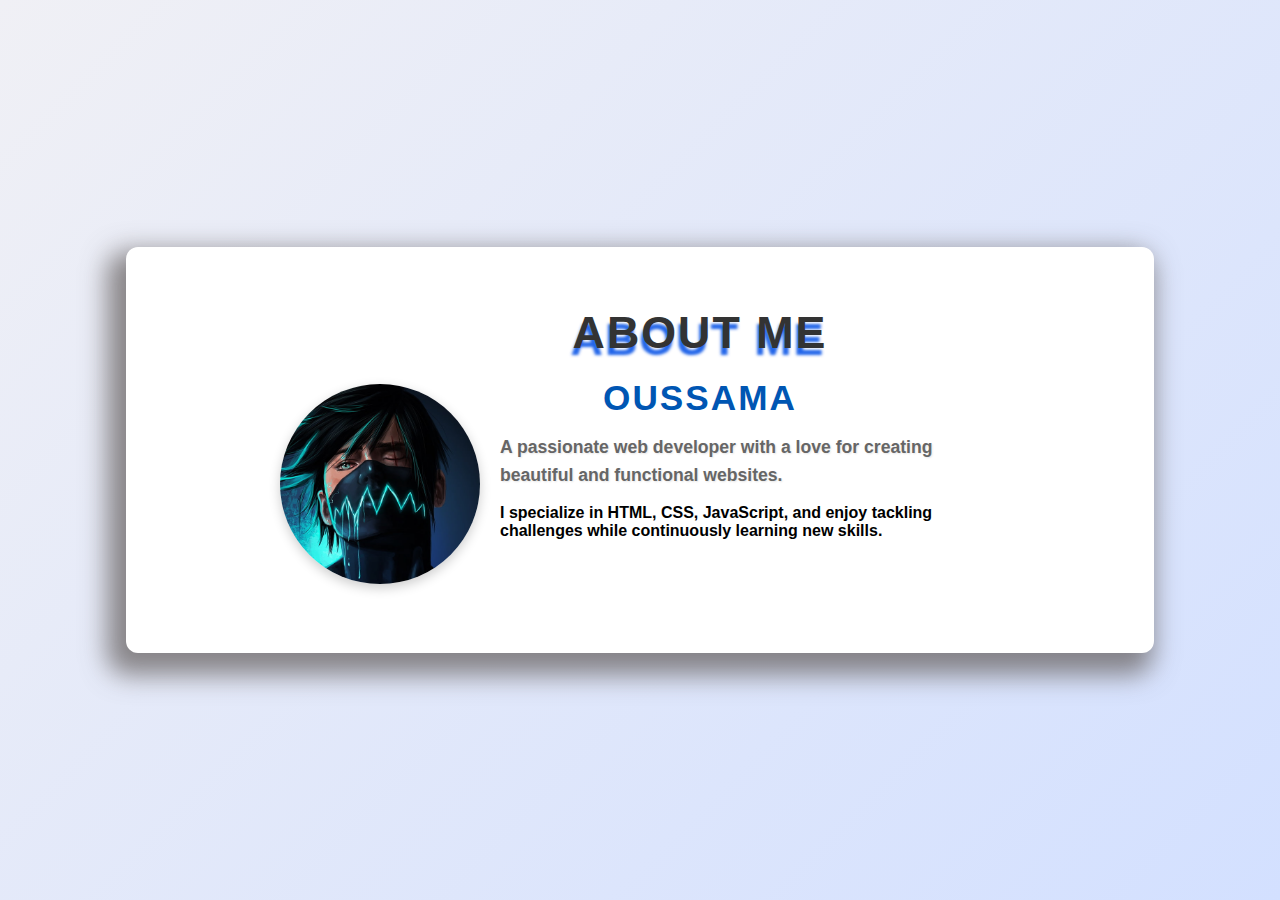
<file: about.html>
<!DOCTYPE html>
<html lang="en">
<head>
    <meta charset="UTF-8">
    <meta name="viewport" content="width=device-width, initial-scale=1.0">
    <title>About Me</title>
    <link rel="stylesheet" href="https://cdnjs.cloudflare.com/ajax/libs/font-awesome/6.6.0/css/all.min.css" integrity="sha512-Kc323vGBEqzTmouAECnVceyQqyqdsSiqLQISBL29aUW4U/M7pSPA/gEUZQqv1cwx4OnYxTxve5UMg5GT6L4JJg==" crossorigin="anonymous" referrerpolicy="no-referrer" />
    <link rel="stylesheet" href="style.css">
</head>
<body>
    <div class="mom">
        <div class="about-container">
            <div class="about">
                <h6>About Me</h6>
                <div class="about-content">
                    <div class="profile-image">
                        <img src="ani.jpg" alt="My Photo">
                    </div>
                    <div class="about-text">
                        <h4>oussama</h4>
                        <p class="intro-text">A passionate web developer with a love for creating beautiful and functional websites.</p>
                        <p>I specialize in HTML, CSS, JavaScript, and enjoy tackling challenges while continuously learning new skills.</p>
                        <div class="social-links">
                            <a href="#" class="social-icon"><i class="fab fa-linkedin"></i></a>
                            <a href="#" class="social-icon"><i class="fab fa-github"></i></a>
                            <a href="#" class="social-icon"><i class="fab fa-instagram"></i></a>
                            <a href="#" class="social-icon"><i class="fab fa-twitter"></i></a>
                        </div>
                    </div>
                </div>
            </div>
    
        </div>
    </div>
</body>
</html>
</file>
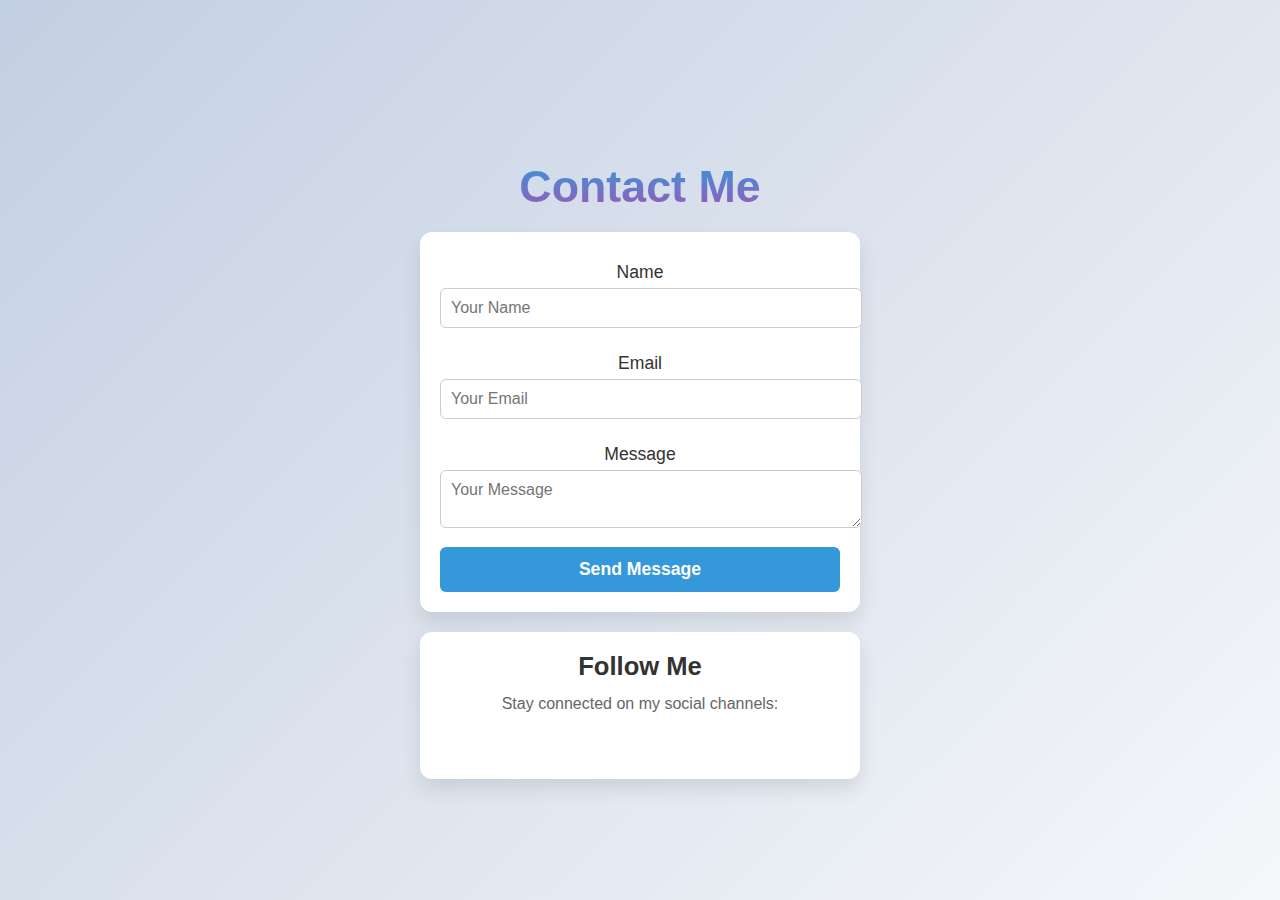
<file: contact.html>
<!DOCTYPE html>
<html lang="en">
<head>
    <meta charset="UTF-8">
    <meta name="viewport" content="width=device-width, initial-scale=1.0">
    <title>Contact Me</title>
    <link rel="stylesheet" href="https://cdnjs.cloudflare.com/ajax/libs/font-awesome/6.6.0/css/all.min.css" integrity="sha512-Kc323vGBEqzTmouAECnVceyQqyqdsSiqLQISBL29aUW4U/M7pSPA/gEUZQqv1cwx4OnYxTxve5UMg5GT6L4JJg==" crossorigin="anonymous" referrerpolicy="no-referrer" />
    <link rel="stylesheet" href="style.css">
</head>
<body>
    <div class="pap">
        <div class="contact">
            <div class="contact-container">
                <h1>Contact Me</h1>
                <div class="contact-content">
                    <form class="contact-form">
                        <label for="name">Name</label>
                        <input type="text" id="name" name="name" placeholder="Your Name" required>
        
                        <label for="email">Email</label>
                        <input type="email" id="email" name="email" placeholder="Your Email" required>
        
                        <label for="message">Message</label>
                        <textarea id="message" name="message" placeholder="Your Message" required></textarea>
        
                        <button type="submit">Send Message</button>
                    </form>
                    <div class="contact-info">
                        <h2>Follow Me</h2>
                        <p>Stay connected on my social channels:</p>
                        <div class="social-icons">
                            <a href="#"><i class="fab fa-linkedin"></i></a>
                            <a href="#"><i class="fab fa-github"></i></a>
                            <a href="#"><i class="fab fa-twitter"></i></a>
                            <a href="#"><i class="fab fa-instagram"></i></a>
                        </div>
                    </div>
                </div>
            </div>
        </div>
    </div>
   
</body>
</html>
</file>
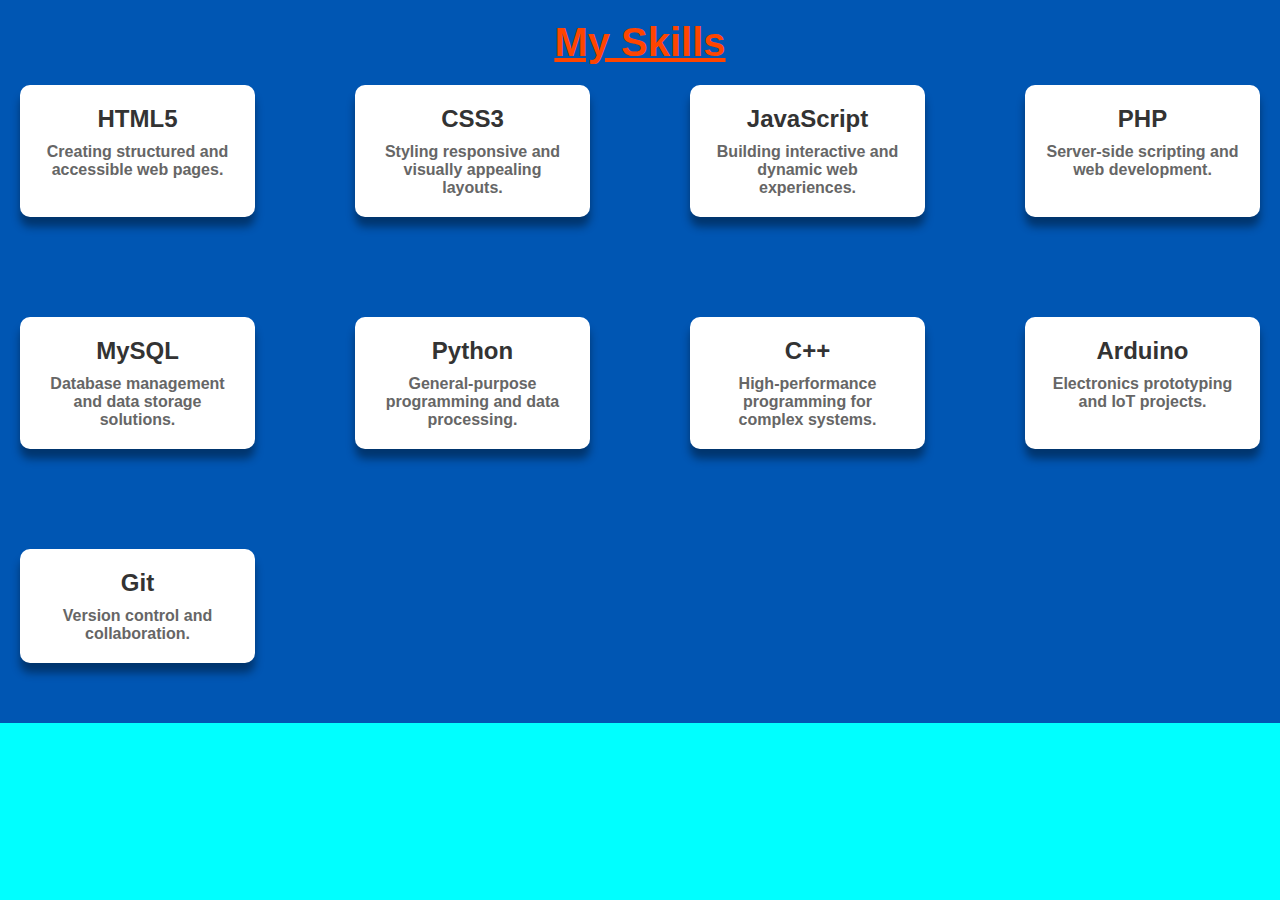
<file: skills.html>
<!DOCTYPE html>
<html lang="en">
<head>
    <meta charset="UTF-8">
    <meta name="viewport" content="width=device-width, initial-scale=1.0">
    <title>Skills</title>
    <link rel="stylesheet" href="https://cdnjs.cloudflare.com/ajax/libs/font-awesome/6.6.0/css/all.min.css" integrity="sha512-Kc323vGBEqzTmouAECnVceyQqyqdsSiqLQISBL29aUW4U/M7pSPA/gEUZQqv1cwx4OnYxTxve5UMg5GT6L4JJg==" crossorigin="anonymous" referrerpolicy="no-referrer" />
    <link rel="stylesheet" href="style.css">
</head>
<body>
    <div class="dov">
        <div class="skills-container">
            <h3 class="hello">My Skills</h3>
            <div class="skills-grid">
                <div class="skill-card">
                    <i class="fab fa-html5"></i>
                    <h3>HTML5</h3>
                    <p>Creating structured and accessible web pages.</p>
                </div>
                <div class="skill-card">
                    <i class="fab fa-css3-alt"></i>
                    <h3>CSS3</h3>
                    <p>Styling responsive and visually appealing layouts.</p>
                </div>
                <div class="skill-card">
                    <i class="fab fa-js-square"></i>
                    <h3>JavaScript</h3>
                    <p>Building interactive and dynamic web experiences.</p>
                </div>
                <div class="skill-card">
                    <i class="fab fa-php"></i>
                    <h3>PHP</h3>
                    <p>Server-side scripting and web development.</p>
                </div>
                <div class="skill-card">
                    <i class="fas fa-database"></i>
                    <h3>MySQL</h3>
                    <p>Database management and data storage solutions.</p>
                </div>
                <div class="skill-card">
                    <i class="fab fa-python"></i>
                    <h3>Python</h3>
                    <p>General-purpose programming and data processing.</p>
                </div>
                <div class="skill-card">
                    <i class="fas fa-cogs"></i>
                    <h3>C++</h3>
                    <p>High-performance programming for complex systems.</p>
                </div>
                <div class="skill-card">
                    <i class="fas fa-microchip"></i>
                    <h3>Arduino</h3>
                    <p>Electronics prototyping and IoT projects.</p>
                </div>
                <div class="skill-card">
                    <i class="fab fa-git-alt"></i>
                    <h3>Git</h3>
                    <p>Version control and collaboration.</p>
                </div>
            </div>
        </div>
    </div>
   
</body>
</html>
</file>
<file: style.css>
/*index.html page*/
*{
    padding: 0;
    margin: 0;
    font-family: 'Lucida Sans', 'Lucida Sans Regular', 'Lucida Grande', 'Lucida Sans Unicode', Geneva, Verdana, sans-serif;
}
body{
    display: flex;
    flex-direction: column;
    height: 100vh;
    margin: 0;
    box-sizing: border-box;
    overflow: hidden;
    background-color: rgb(0, 255, 255);
}
#particles-js {
    position: absolute;
    width: 100%;
    height: 100%;
    z-index: -1; /* Make sure particles are behind other content */
}
.container-fluid{
    width: 100% !important;
    height: 10%;
    display: flex;
    justify-content: space-between;
    background-color: rgb(255, 255, 255);
    box-shadow:0 0   10px rgba(128, 128, 128, 0.301) ;
}
.logo h2{
    margin: 20px 40px;
    text-transform: capitalize;
    font-size: 30px;
    cursor: pointer;
    color: darkblue;
    transition: 0.4s ease;
    font-weight: 800;
}
.logo h2:hover{
    scale: 1.1;
    letter-spacing: 2px;
    color: blue;
}
nav{
    margin: 30px 40px;
}
nav ul{
    list-style: none;
}
nav ul li{
    display: inline-block;
    margin-right: 30px;
}
nav ul li a{
    color: rgb(0, 17, 255);
    text-decoration: none;
    font-weight: 800;
    font-size: 17px;
    position: relative;
    transition: .4s ease;
    text-transform: capitalize;


}
.dropdown-menu li .dropdown-item {
  justify-content: center;
  display: flex;
margin-left: 24px;
background-color: #fff;
padding: 15px 0;
}
nav ul li a::after {
    content: '';
    width: 0%;
    height: 3px;
    background-color: rgb(255, 94, 0);
    position: absolute;
    bottom: -10px; /* لتثبيت الخط أسفل الرابط */
    left: 50%; /* يبدأ من منتصف العنصر */
    transition: 0.4s ease;
    transform: translateX(-50%); /* لمركز الخط في المنتصف */
}

nav ul li a:hover::after {
    width: 100%; /* عرض الخط بالكامل عند التمرير */
    left: 0; /* ينتشر الخط من المنتصف إلى الجوانب */
    transform: translateX(0); /* يزيل التحويل */
}
.content{
margin-top: 150px;

}
.img img{
    width: 300px;
    height: 300px;
    border-radius: 50%;
    border: none;
    border: 1px solid rgba(255, 255, 255, 0);
    box-shadow: -2px -1px 64px 10px rgba(89,89,89,0.75);
    -webkit-box-shadow: -2px -1px 64px 10px rgba(89,89,89,0.75);
    -moz-box-shadow: -2px -1px 64px 10px rgba(89,89,89,0.75);
    margin-left: 52em;
    margin-top: 20px;
}
.des h2{
    margin-top: -240px;
    color: darkblue;
    text-transform: capitalize;
    margin-left:40px;

}
.des h2 span{
    color: orangered;
}
.des h3{
    color: darkblue;
    text-transform: capitalize;
    margin-left: 40px;

}
h3 .dynamic-text {
    color: #3498db;
    font-weight: bold;
    display: inline-block;
    transition: opacity 0.5s ease-in-out;
    opacity: 0; /* مبدئيًا مخفي */
}

h3 .dynamic-text.show {
    opacity: 1; /* يظهر عند التحديث */
}
.des button{
    color: rgb(255, 255, 255);
    font-size: 20px;
    font-weight: 700;
outline: none;
border: none;
border-radius: 20px;
padding: 6px 52px;
background-color: darkblue;
box-shadow: -2px -1px 64px 10px rgba(89,89,89,0.75);
-webkit-box-shadow: -2px -1px 64px 10px rgba(89,89,89,0.75);
-moz-box-shadow: -2px -1px 64px 10px rgba(89,89,89,0.75);
margin-top: 40px;
margin-left: 200px;
transition: .4s ease;
}
.des button:hover{
    scale: 1.1 ;
    letter-spacing: 2px;
    box-shadow: -2px -1px 64px 10px rgba(19, 17, 158, 0.75);
-webkit-box-shadow: -2px -1px 64px 10px rgba(19, 17, 158, 0.75);
-moz-box-shadow: -2px -1px 64px 10px rgba(19, 17, 158, 0.75);
}
.social_media{
    margin: 40px 100px;
}
.social_media i{
    font-size: 25px;
    display: inline-block;
    margin-left: 12px;
    border-radius: 50%;
    background-color: black;
    color: aqua;
 padding: 15px 15px;
 cursor: pointer;
 transition: .4s ease;

}
.social_media i:hover{
    scale: 1.1;
}
.scroll-to-top{
    display: block;
    color: #0056b3;
    font-size: 40px;
    border-radius: 50%;
    position: fixed;
    bottom: 0%;
    right: 50%;
cursor: pointer;
transition: .4s ease;
}
/* الفوتر */
footer {
    display: none;  /* الفوتر مخفي بشكل افتراضي */
    margin-top: 50px;
    transition: .4s ease;
}

/* لإظهار الفوتر عند النقر على السهم */
footer.show-footer {
    display: block;

}
/* إعدادات الزر */
.burger-menu {
    display: none;
    font-size: 25px;
    cursor: pointer;
    color: darkblue;
    margin: 20px;
}

/* Responsive design */
@media (max-width: 768px) {
/* إعدادات الصفحة بشكل عام على جميع الأجهزة */
html, body {
    height: 100%; /* التأكد من أن الصفحة تأخذ الارتفاع الكامل */
    overflow-x: hidden; /* إخفاء التمرير الأفقي في حال كانت هناك عناصر تخرج عن الحد */

}
    .logo h2{
        margin: 10px 0;
        text-transform: capitalize;
        font-size: 22px;
        cursor: pointer;
        color: darkblue;
        transition: 0.4s ease;
        font-weight: 800;
    }
    .burger-menu {
        display: block;
        font-size: 40px;
        margin: -30px 0;
        margin-left: 180px;
    }
   /* إخفاء القائمة الأصلية */
   nav ul {
    display: none;
    flex-direction: column;
    background-color: #ffffff;
    position: absolute;
    top: 100%;
    right: 0;
    width: 100%;
    box-shadow: 0 8px 16px rgba(0, 0, 0, 0.2);
    padding: 10px 0;
    z-index: 10;
    position: absolute;
    top: 9%;
    box-shadow: 0 8px 16px rgba(0, 0, 0, 0.2);
    transition: max-height 0.5s ease, padding 0.5s ease;

}
/* إظهار القائمة عند التفعيل */
nav ul.active {
    display: flex;
    max-height: 500px; /* قيمة مرتفعة كافية لعرض القائمة */
    padding: 10px 0;
}

/* تنسيق روابط القائمة */
nav ul li {
    display: block;
    text-align: center;
    padding: 10px 0;
}

.img img{
    width: 150px; /* تقليص العرض للهواتف */
    height: 150px; /* تقليص الارتفاع للهواتف */
    margin-left: 0; /* إزالة المسافة على اليسار */
    margin-top: 10px; /* تقليل المسافة من الأعلى */
    margin-left:100px;
}
.des button{

    margin-left: 0; /* إزالة المسافة على اليسار */
    margin-top:210px; /* تقليل المسافة من الأعلى */
    margin-left:81px;
    color: rgb(255, 255, 255);
    font-size: 20px;
    font-weight: 700;
}
.social_media{
    margin-left: 19px; /* إزالة المسافة على اليسار */

}
.social_media i{
    font-size: 25px;
    display: inline-block;
    margin-left: 8px;
    border-radius: 50%;
    background-color: black;
    color: aqua;
 padding: 7px 7px;
 cursor: pointer;
 transition: .4s ease;

}
.scroll-to-top{
display: none;
}
/* الفوتر */
footer {
    display: none;  /* الفوتر مخفي بشكل افتراضي */

}

/* لإظهار الفوتر عند النقر على السهم */
footer.show-footer {
    display: none;

}
.dov {
    height: 100%; /* التأكد من أن الصفحة تأخذ الارتفاع الكامل */
    overflow-x: hidden; /* إخفاء التمرير الأفقي في حال كانت هناك عناصر تخرج عن الحد */
    background-color: #2c81ba;

}
.skills-container {
    padding: 10px; /* تقليل الحشو داخل الحاوية */
}

.skills-container .hello {
    font-size: 2em; /* تصغير الخط في الهواتف */
}

.skills-grid {
    grid-template-columns: 1fr 1fr; /* عمودين في الهواتف */
    gap: 15px; /* تقليل المسافة بين العناصر */
}

.skill-card {
    padding: 15px; /* تقليل الحشو داخل البطاقة */
}

.skill-card i {
    font-size: 2.5em; /* تصغير حجم الأيقونات */
}

.skill-card h3 {
    font-size: 1.3em; /* تصغير حجم العنوان */
}

.skill-card p {
    font-size: 0.9em; /* تصغير حجم النص */
}
.mom{
    height: 101%; /* التأكد من أن الصفحة تأخذ الارتفاع الكامل */
    overflow-x: hidden; /* إخفاء التمرير الأفقي في حال كانت هناك عناصر تخرج عن الحد */
}

.about h6{
    font-size: 2em;
    color: #333;
    margin-bottom: 20px;
    text-transform: uppercase;
    letter-spacing: 2px;
    text-shadow: -2px 7px 3px rgba(0,78,230,0.87);
    text-decoration: none;
    margin-left: 10px;
    text-align: center;
}
 .about-text h4{
    font-size: 2.2em;
    margin-bottom: 15px;
    -webkit-background-clip: text;
    text-align: center;
    text-transform: uppercase;
    color: #0056b3;
    margin-left: 100px;
letter-spacing: 2px;
}
.about-text .intro-text{
        font-size: 1.1em;
        color: #666;
        margin-bottom: 15px;
        line-height: 1.6;
        text-shadow: 1px 1px 2px rgba(0, 0, 0, 0.1);
        animation: slideIn 1s ease-in-out;
        margin-left: 60px;
        width: 400px;
}
.about-text p{
    font-weight: 800;
    margin-left: 60px;
    width: 390px;
    font-size: 0.8em;

}
.pap{
    height: 100%; /* التأكد من أن الصفحة تأخذ الارتفاع الكامل */
    overflow-x: hidden; /* إخفاء التمرير الأفقي في حال كانت هناك عناصر تخرج عن الحد */
}
}

/*skills.html page*/

/* تنسيق الحاوية */
.skills-container {
    text-align: center;
    max-width: 100%;
    padding: 20px;
    background-color: #0056b3;
    height: 100%;
}

/* تنسيق العنوان */
.skills-container .hello {
    font-size: 2.5em;
    color: #333;
    margin-bottom: 20px;
    text-align: center;
    text-decoration: underline;
    color: orangered;
}

/* شبكة المهارات */
.skills-grid {
    display: grid;
    grid-template-columns: repeat(auto-fit, minmax(200px, 1fr)); /* توزيع الأعمدة بشكل تلقائي */
    gap: 100px; /* المسافة بين الأعمدة */
}

/* بطاقة المهارات */
.skill-card {
    background-color: #fff;
    cursor: pointer;
    border-radius: 10px;
    padding: 20px;
    box-shadow: 0 10px 8px rgba(0, 0, 0, 0.39);
    transition: transform 0.3s ease, box-shadow 0.3s ease;
}

/* تأثير التمرير على البطاقة */
.skill-card:hover {
    transform: translateY(-10px);
    box-shadow: 0 6px 12px rgba(0, 0, 0, 0.2);
}

/* تنسيق الأيقونات داخل البطاقة */
.skill-card i {
    font-size: 3em;
    color: #3498db;
    margin-bottom: 10px;
    transition: color 0.3s ease;
}

/* تأثير التمرير على الأيقونات */
.skill-card:hover i {
    color: #2c81ba;
}

/* تنسيق العنوان داخل البطاقة */
.skill-card h3 {
    font-size: 1.5em;
    color: #333;
    margin-bottom: 10px;
    font-weight: 900;
}

/* تنسيق النص داخل البطاقة */
.skill-card p {
    font-size: 1em;
    color: #666;
    font-weight: 900;
}
/*about.html page*/
.about{
    background-color: white;
    width: 74%;
    border-radius: 12px;
    box-shadow: 0 10px 20px rgba(0, 0, 0, 0.15);
    padding: 60px 40px;
    text-align: center;
    animation: fadeIn 1.5s ease-out;
    box-shadow: -10px 13px 26px 9px rgba(107,102,102,0.77);
-webkit-box-shadow: -10px 13px 26px 9px rgba(107,102,102,0.77);
-moz-box-shadow: -10px 13px 26px 9px rgba(107,102,102,0.77);
}
.about-container {
    background: linear-gradient(135deg, #f0f0f5, #d3e0ff);
    display: flex;
    justify-content: center;
    align-items: center;
    min-height: 100vh;
    overflow: hidden;
}

@keyframes fadeIn { 
    from { opacity: 0; transform: translateY(50px); }
    to { opacity: 1; transform: translateY(0); }
}

h6{
    font-size: 2.8em;
    color: #333;
    margin-bottom: 20px;
    text-transform: uppercase;
    letter-spacing: 2px;
    text-shadow: -2px 7px 3px rgba(0,78,230,0.87);
    text-decoration: none;
    margin-left: 120px;
}
.about-content {
    display: flex;
    flex-wrap: wrap;
    align-items: center;
    justify-content: center;
    gap: 20px;
}

.profile-image img {
    width: 200px;
    height: 200px;
    border-radius: 50%;
    object-fit: cover;
    transition: transform 0.4s ease-in-out;
    box-shadow: 0 4px 12px rgba(0, 0, 0, 0.2);
}

.profile-image img:hover {
    transform: scale(1.1) rotate(5deg);
}

.about-text {
    max-width: 500px;
    text-align: left;
}

h4{
    font-size: 2.2em;
    margin-bottom: 15px;
    -webkit-background-clip: text;
    text-align: center;
    text-transform: uppercase;
    margin-right: 100px;
    color: #0056b3;
letter-spacing: 2px;
}

.intro-text {
    font-size: 1.1em;
    color: #666;
    margin-bottom: 15px;
    line-height: 1.6;
    text-shadow: 1px 1px 2px rgba(0, 0, 0, 0.1);
    animation: slideIn 1s ease-in-out;
}

@keyframes slideIn {
    0% { transform: translateX(-50px); opacity: 0; }
    100% { transform: translateX(0); opacity: 1; }
}

.social-links {
    margin-top: 20px;
    margin-left: 100px;
}

.social-icon {
    color: #333;
    font-size: 1.8em;
    margin: 0 15px;
    transition: color 0.3s ease, transform 0.3s ease;
}

.social-icon:hover {
    color: #3498db;
    transform: scale(1.2) rotate(-10deg);
}
.about-text p{
    font-weight: 800;
}

/*project.html page*/
.projects{
    background: linear-gradient(135deg, #f5f7fa, #c3cfe2);
    display: flex;
    justify-content: center;
    align-items: center;
    min-height: 100vh;
}
.projects-container {
    width: 90%;
    max-width: 1000px;
    text-align: center;
    margin-top: 40px;
    animation: fadeIn 1.5s ease;
}

@keyframes fadeIn {
    from { opacity: 0; transform: translateY(30px); }
    to { opacity: 1; transform: translateY(0); }
}

h1 {
    font-size: 2.8em;
    color: #333;
    margin-bottom: 20px;
    background: -webkit-linear-gradient(#3498db, #9b59b6);
    -webkit-background-clip: text;
    -webkit-text-fill-color: transparent;
}
.projects-grid {
    display: grid;
    grid-template-columns: repeat(auto-fill, minmax(280px, 1fr));
    gap: 20px;
}

.project-card {
    background: #fff;
    border-radius: 12px;
    overflow: hidden;
    box-shadow: 0 10px 20px rgba(0, 0, 0, 0.1);
    transition: transform 0.3s ease, box-shadow 0.3s ease;
    cursor: pointer;
}

.project-card:hover {
    transform: scale(1.05);
    box-shadow: 0 15px 30px rgba(0, 0, 0, 0.2);
}

.project-image img {
    width: 100%;
    height: 200px;
    object-fit: cover;
    transition: transform 0.3s ease;
}

.project-card:hover .project-image img {
    transform: scale(1.1);
}

.project-info {
    padding: 20px;
}

h2 {
    font-size: 1.5em;
    color: #333;
    margin-bottom: 10px;
}

.project-info p {
    color: #666;
    line-height: 1.6;
    margin-bottom: 15px;
}

.view-more {
    color: #3498db;
    text-decoration: none;
    font-weight: bold;
    transition: color 0.3s ease;
}

.view-more:hover {
    color: #2980b9;
}

/*contact.htm page*/
.contact {
    background: linear-gradient(135deg, #c3cfe2, #f5f7fa);
    display: flex;
    justify-content: center;
    align-items: center;
    min-height: 100vh;
}

.contact-container {
    width: 90%;
    max-width: 800px;
    text-align: center;
    margin-top: 40px;
    animation: fadeIn 1.5s ease;
}

@keyframes fadeIn {
    from { opacity: 0; transform: translateY(30px); }
    to { opacity: 1; transform: translateY(0); }
}

h1 {
    font-size: 2.8em;
    color: #333;
    margin-bottom: 20px;
    background: -webkit-linear-gradient(#3498db, #9b59b6);
    -webkit-background-clip: text;
    -webkit-text-fill-color: transparent;
}

.contact-content {
    display: flex;
    flex-wrap: wrap;
    gap: 20px;
    justify-content: center;
}

.contact-form, .contact-info {
    background: #fff;
    border-radius: 12px;
    padding: 20px;
    width: 100%;
    max-width: 400px;
    box-shadow: 0 10px 20px rgba(0, 0, 0, 0.1);
    transition: transform 0.3s ease, box-shadow 0.3s ease;
}

.contact-form:hover, .contact-info:hover {
    transform: scale(1.05);
    box-shadow: 0 15px 30px rgba(0, 0, 0, 0.2);
}

.contact-form label {
    display: block;
    font-size: 1.1em;
    color: #333;
    margin-top: 10px;
}

.contact-form input, .contact-form textarea {
    width: 100%;
    padding: 10px;
    margin-top: 5px;
    margin-bottom: 15px;
    border: 1px solid #ccc;
    border-radius: 6px;
    font-size: 1em;
}

.contact-form button {
    width: 100%;
    padding: 12px;
    background: #3498db;
    border: none;
    color: white;
    font-size: 1.1em;
    font-weight: bold;
    border-radius: 6px;
    cursor: pointer;
    transition: background 0.3s ease;
}

.contact-form button:hover {
    background: #2980b9;
}

.contact-info h2 {
    font-size: 1.6em;
    color: #333;
    margin-bottom: 10px;
}

.contact-info p {
    color: #666;
    line-height: 1.6;
    margin-bottom: 15px;
}

.social-icons a {
    color: #3498db;
    font-size: 1.5em;
    margin: 0 10px;
    transition: color 0.3s ease;
}

.social-icons a:hover {
    color: #2980b9;
}
</file>
